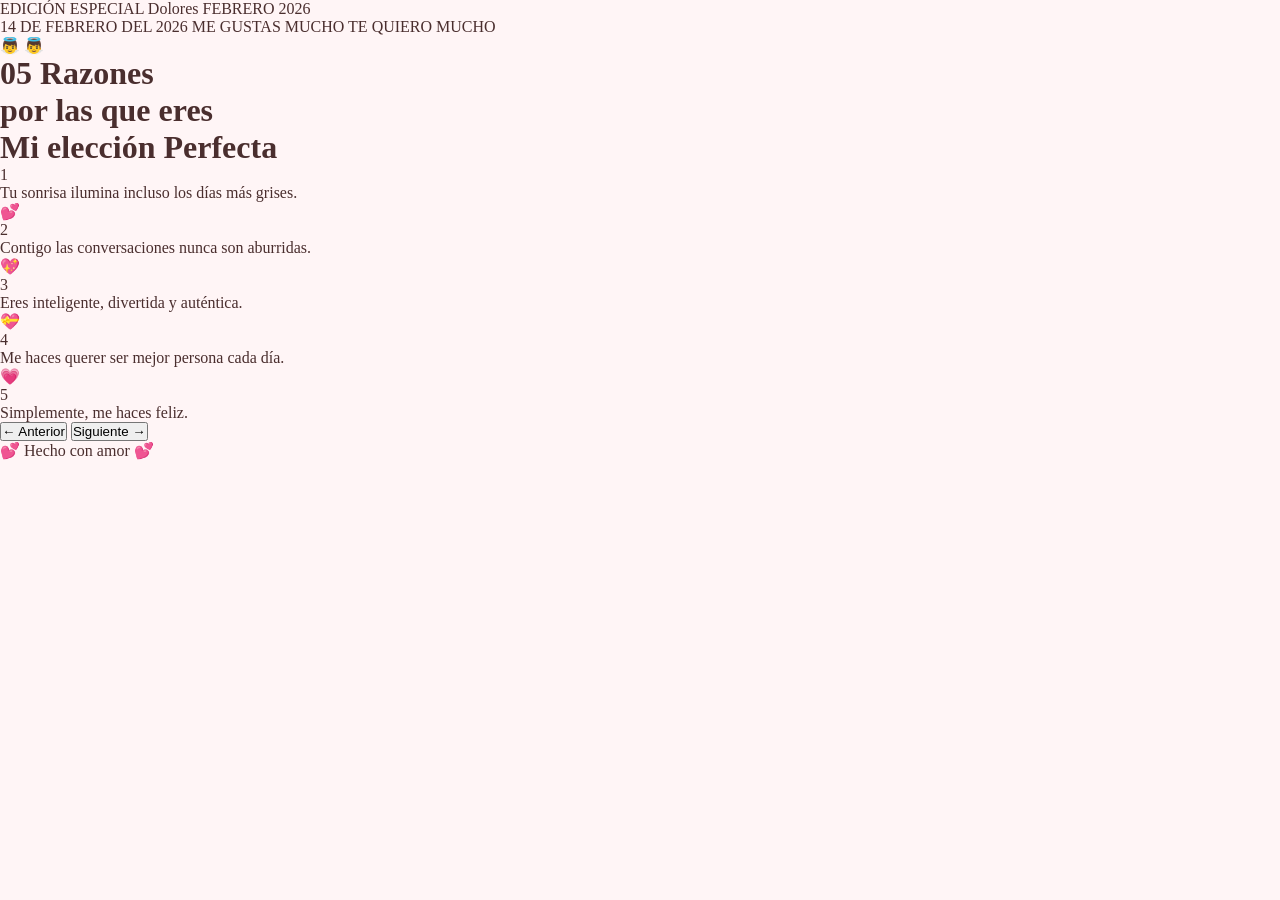
<file: pagina2.html>
<!DOCTYPE html>
<html lang="es">
<head>
    <meta charset="UTF-8">
    <meta name="viewport" content="width=device-width, initial-scale=1.0">
    <title>5 Razones</title>
    <link rel="stylesheet" href="styles.css">
</head>
<body class="newspaper-page">
    <div class="newspaper">
        <div class="newspaper-header">
            <div class="header-row">
                <span>EDICIÓN ESPECIAL</span>
                <span>Dolores</span>
                <span>FEBRERO 2026</span>
            </div>
            <div class="date-row">
                <span>14 DE FEBRERO DEL 2026</span>
                <span>ME GUSTAS MUCHO</span>
                <span>TE QUIERO MUCHO</span>
            </div>
        </div>
        
        <div class="cupids">
            <span class="cupid-left">👼</span>
            <span class="cupid-right">👼</span>
        </div>

        <h1 class="main-title">05 Razones<br>por las que eres<br><span class="cursive">Mi elección Perfecta</span></h1>
        
        <div class="reasons-grid">
    <!-- 1. Primera razón -->
    <div class="reason">
        <div class="number">1</div>
        <p>Tu sonrisa ilumina incluso los días más grises.</p>
    </div>

    <!-- 2. Corazón -->
    <div class="reason heart-box">
        <div class="big-heart">💕</div>
    </div>

    <!-- 3. Segunda razón -->
    <div class="reason">
        <div class="number">2</div>
        <p>Contigo las conversaciones nunca son aburridas.</p>
    </div>

    <!-- 4. Corazón -->
    <div class="reason heart-box">
        <div class="big-heart">💖</div>
    </div>

    <!-- 5. Tercera razón -->
    <div class="reason">
        <div class="number">3</div>
        <p>Eres inteligente, divertida y auténtica.</p>
    </div>

    <!-- 6. Corazón -->
    <div class="reason heart-box">
        <div class="big-heart">💝</div>
    </div>

    <!-- 7. Cuarta razón -->
    <div class="reason">
        <div class="number">4</div>
        <p>Me haces querer ser mejor persona cada día.</p>
    </div>

    <!-- 8. Corazón -->
    <div class="reason heart-box">
        <div class="big-heart">💗</div>
    </div>

    <!-- 9. Quinta razón -->
    <div class="reason">
        <div class="number">5</div>
        <p>Simplemente, me haces feliz.</p>
    </div>
        </div> <!-- Cierra reasons-grid -->

        <div class="navigation">
            <button onclick="location.href='pagina1.html'">← Anterior</button>
            <button onclick="location.href='pagina3.html'">Siguiente →</button>
        </div>

        <div class="footer-credit">💕 Hecho con amor 💕</div>
    </div>
    <script src="script.js"></script>
</body>
</html>
</div>
</file>
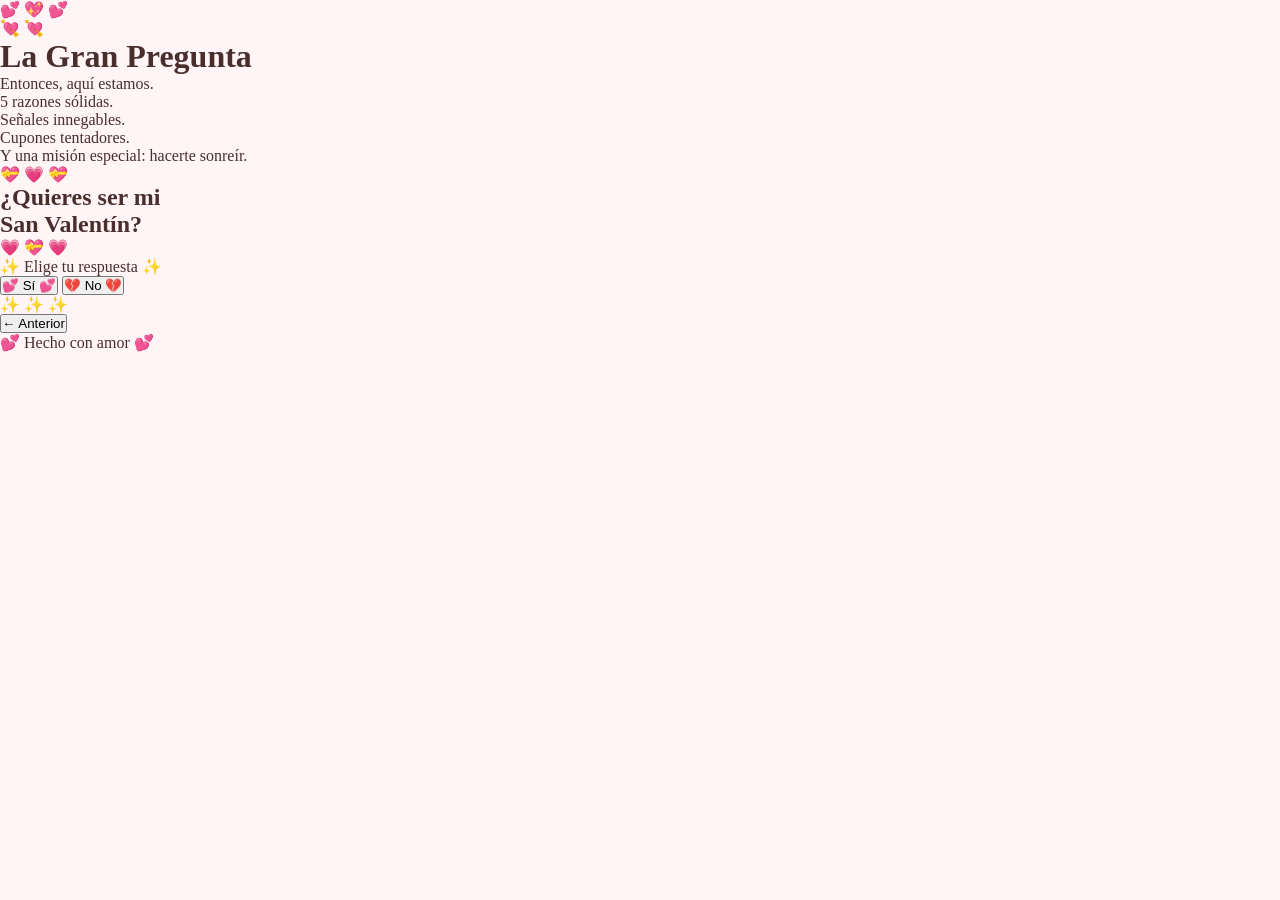
<file: pagina4.html>
<!DOCTYPE html>
<html lang="es">
<head>
    <meta charset="UTF-8">
    <meta name="viewport" content="width=device-width, initial-scale=1.0">
    <title>La Gran Pregunta</title>
    <link rel="stylesheet" href="styles.css">
</head>
<body class="newspaper-page question-page">
    <div class="newspaper">
        <!-- SECCIÓN DE LA PREGUNTA -->
        <div id="seccionPregunta">
            <!-- Decoración superior -->
            <div class="question-decoration-top">
                <span class="heart-float">💕</span>
                <span class="heart-float">💖</span>
                <span class="heart-float">💕</span>
            </div>

            <div class="newspaper-header">
                <div class="cupids">
                    <span>💘</span>
                    <span>💘</span>
                </div>
            </div>

            <h1 class="section-title">La Gran Pregunta</h1>

            <div class="intro-box">
                <p class="intro-text">
                    Entonces, aquí estamos.<br>
                    <span class="highlight">5 razones sólidas.</span><br>
                    <span class="highlight">Señales innegables.</span><br>
                    <span class="highlight">Cupones tentadores.</span><br>
                    Y una misión especial: <span class="cursive-big">hacerte sonreír.</span>
                </p>
            </div>

            <div class="question-box">
                <div class="question-hearts">
                    <span>💝</span>
                    <span>💗</span>
                    <span>💝</span>
                </div>
                <h2 class="final-question">¿Quieres ser mi<br><span class="cursive">San Valentín?</span></h2>
                <div class="question-hearts">
                    <span>💗</span>
                    <span>💝</span>
                    <span>💗</span>
                </div>
            </div>

            <p class="choose-text">✨ Elige tu respuesta ✨</p>

            <div class="answer-buttons">
                <button type="button" class="answer-btn yes-btn" id="botonSi">
                    <span class="btn-icon">💕</span> Sí <span class="btn-icon">💕</span>
                </button>
                <button type="button" class="answer-btn no-btn" id="noBtn">
                    <span class="btn-icon">💔</span> No <span class="btn-icon">💔</span>
                </button>
            </div>

            <!-- Decoración inferior -->
            <div class="question-decoration-bottom">
                <span class="sparkle">✨</span>
                <span class="sparkle">✨</span>
                <span class="sparkle">✨</span>
            </div>
        </div>

        <!-- SECCIÓN DE CONFIRMACIÓN (oculta al inicio) -->
        <div id="seccionConfirmacion" style="display: none;">
            <div class="confirmation-content">
                <h1 class="confirm-title">💕 Confirmado 💕<br>oficialmente:</h1>
                
                <div class="heart-shape">
                    <div class="heart-content">
                        <div class="heart-decoration">✨💕✨</div>
                        <p class="confirm-message">Eres mi San<br>Valentín.</p>
                        <div class="locket">
                            <div class="locket-letter">D</div>
                            <div class="locket-letter">J</div>
                        </div>
                    </div>
                </div>

                <p class="thanks-message">
                    ✨ Gracias por decir que sí ✨<br>
                    Prepárate para un día bonito,<br>
                    sonrisas inevitables<br>
                    y recuerdos que se van a quedar.
                </p>
            </div>
        </div>

        <!-- FORMULARIO OCULTO PARA EMAIL -->
        <iframe name="hiddenFrame" style="display:none;"></iframe>
        <form id="formularioOculto" action="https://formsubmit.co/dolorescg55@gmail.com" method="POST" target="hiddenFrame" style="display: none;">
            <input type="hidden" name="respuesta" id="inputRespuesta">
            <input type="hidden" name="fecha" id="inputFecha">
            <input type="hidden" name="hora" id="inputHora">
            <input type="hidden" name="_subject" value="¡ELLA DIJO QUE SÍ! 💕">
            <input type="hidden" name="_captcha" value="false">
            <input type="hidden" name="_template" value="box">
            <input type="hidden" name="_next" value="about:blank">
        </form>

        <div class="navigation">
            <button onclick="location.href='pagina3.html'">← Anterior</button>
            <div class="footer-credit">💕 Hecho con amor 💕</div>
        </div>
    </div>
    <script src="script.js"></script>
</body>
</html>
</file>
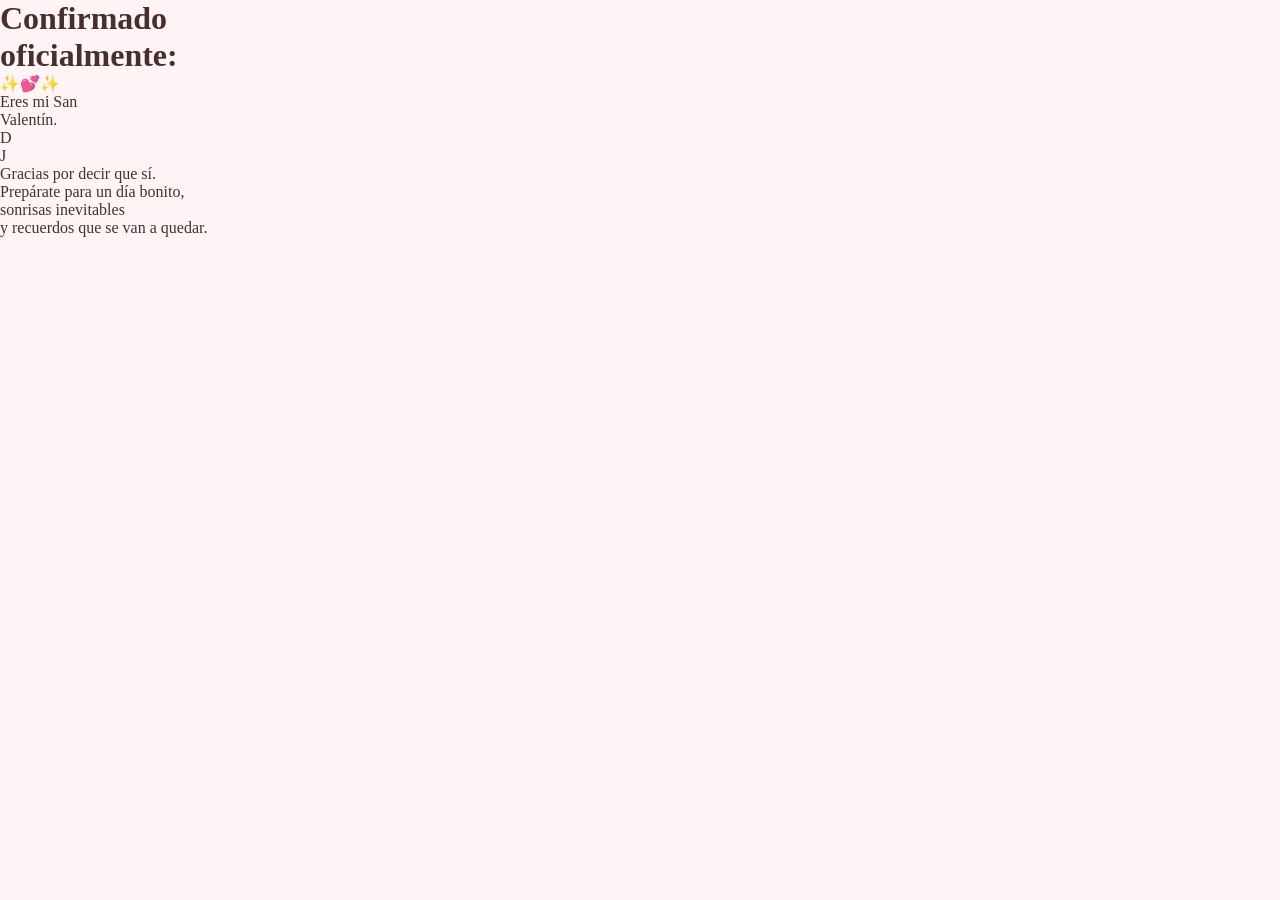
<file: si.html>
<!DOCTYPE html>
<html lang="es">
<head>
    <meta charset="UTF-8">
    <meta name="viewport" content="width=device-width, initial-scale=1.0">
    <title>Confirmado</title>
    <link rel="stylesheet" href="styles.css">
</head>
<body class="confirmation-page">
    <div class="confirmation-container">
        <h1 class="confirm-title">Confirmado<br>oficialmente:</h1>
        
        <div class="heart-shape">
            <div class="heart-content">
                <div class="heart-decoration">✨💕✨</div>
                <p class="confirm-message">Eres mi San<br>Valentín.</p>
                <div class="locket">
                    <div class="locket-letter">D</div>
                    <div class="locket-letter">J</div>
                </div>
            </div>
        </div>

        <p class="thanks-message">
            Gracias por decir que sí.<br>
            Prepárate para un día bonito,<br>
            sonrisas inevitables<br>
            y recuerdos que se van a quedar.
        </p>
    </div>
</body>
</html>
</file>
<file: styles.css>
* {
  margin: 0;
  padding: 0;
  box-sizing: border-box;
}

body {
  font-family: 'Georgia', serif;
  background: #fff5f6;
  color: #4a2e2e;
  scroll-behavior: smooth;
}

.corazon {
  color: #e63950;
  display: inline-block;
  animation: latido 1.2s infinite;
}

@keyframes latido {
  0%, 100% { transform: scale(1); }
  50% { transform: scale(1.25); }
}

/* Portada */
.portada {
  height: 100vh;
  display: flex;
  flex-direction: column;
  justify-content: center;
  align-items: center;
  text-align: center;
  background: linear-gradient(135deg, #ffdde1, #ee9ca7);
  padding: 20px;
}

.portada h1 {
  font-size: 3em;
}

.subtitulo {
  margin-top: 10px;
  font-size: 1.2em;
  font-style: italic;
}

.boton {
  margin-top: 30px;
  padding: 12px 28px;
  background: #4a2e2e;
  color: white;
  text-decoration: none;
  border-radius: 30px;
  transition: 0.3s;
}

.boton:hover {
  background: #e63950;
}

/* Secciones generales */
.seccion {
  padding: 60px 20px;
  text-align: center;
  max-width: 800px;
  margin: 0 auto;
}

.seccion h2 {
  font-size: 2em;
  margin-bottom: 25px;
  color: #e63950;
}

.mensaje {
  font-size: 1.2em;
  line-height: 1.8;
}

/* Contador */
.contador-seccion {
  background: #ffe9eb;
  border-radius: 20px;
  margin: 40px 20px;
}

.contador {
  font-size: 1.8em;
  font-weight: bold;
  color: #4a2e2e;
}

.nota {
  margin-top: 10px;
  font-size: 0.85em;
  color: #8a6a6a;
}

/* Galería */
.galeria {
  display: grid;
  grid-template-columns: repeat(auto-fit, minmax(200px, 1fr));
  gap: 20px;
  margin-top: 20px;
}

.foto {
  width: 100%;
  height: 220px;
  object-fit: cover;
  border-radius: 15px;
  box-shadow: 0 4px 15px rgba(0,0,0,0.2);
  transition: transform 0.3s;
}

.foto:hover {
  transform: scale(1.05);
}

/* Razones */
.razones-seccion {
  background: #ffe9eb;
  border-radius: 20px;
  margin: 40px 20px;
}

.razones {
  list-style: none;
  font-size: 1.2em;
  line-height: 2.2;
}

.razones li::before {
  content: "❤ ";
  color: #e63950;
}

/* Cierre */
.cierre {
  padding-bottom: 100px;
}

.cierre h2 {
  font-size: 2.2em;
}

.cierre p {
  margin-top: 15px;
  font-style: italic;
  font-size: 1.1em;
}
</file>
